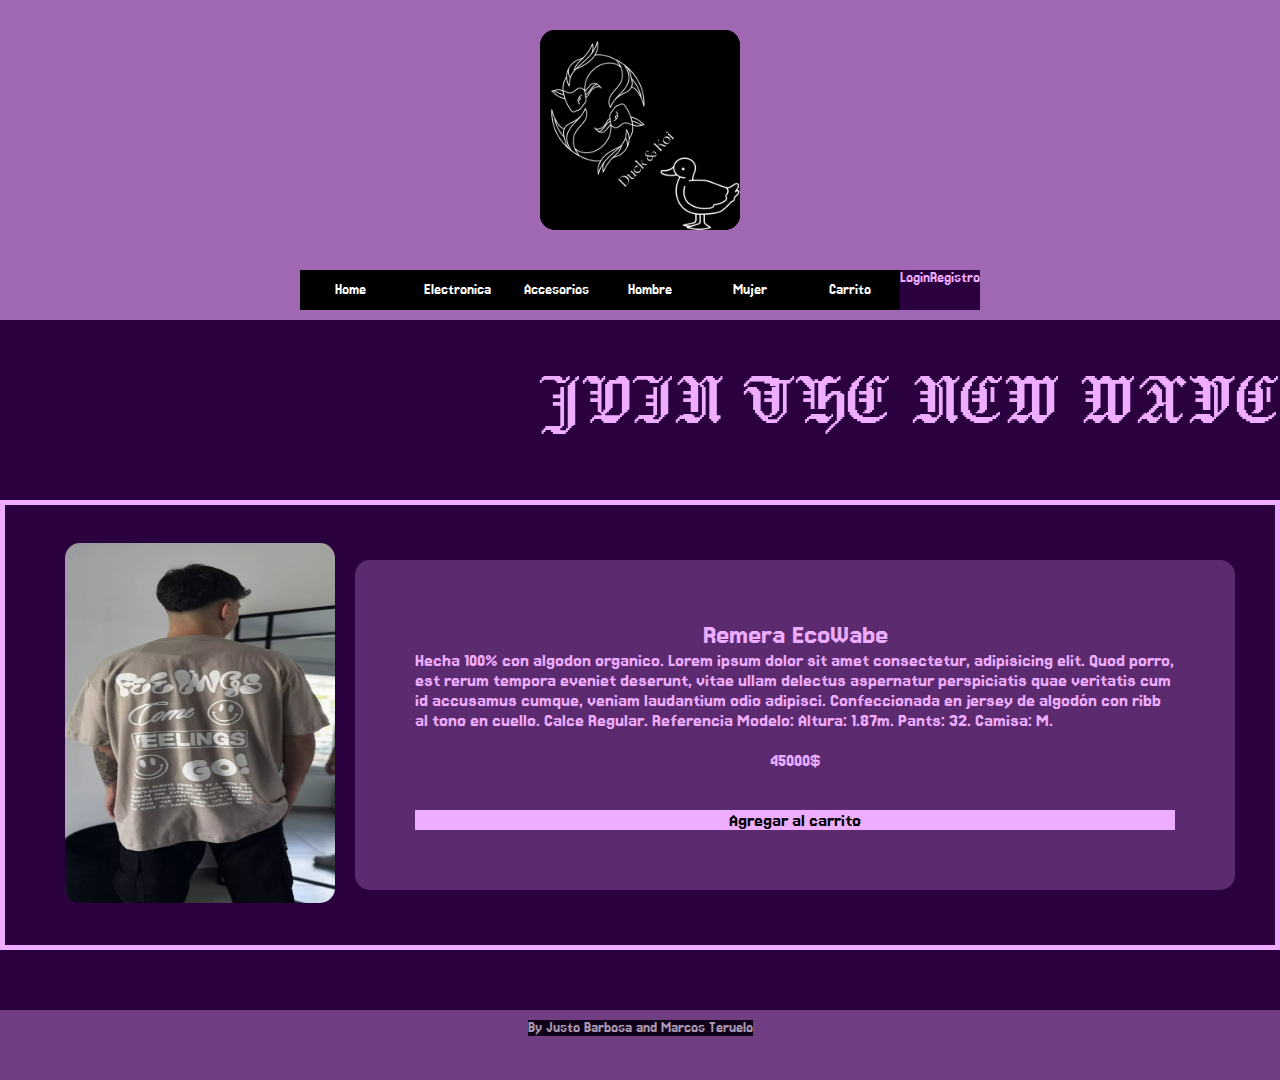
<file: Proyecto_Integrador/index.html>
<!DOCTYPE html>
<html lang="en">

<head>
    <meta charset="UTF-8">
    <meta name="viewport" content="width=device-width, initial-scale=1.0">
    <link rel="preconnect" href="https://fonts.googleapis.com">
    <link rel="preconnect" href="https://fonts.gstatic.com" crossorigin>
    <link href="https://fonts.googleapis.com/css2?family=Jersey+15&display=swap" rel="stylesheet">
    <link rel="preconnect" href="https://fonts.googleapis.com">
    <link rel="preconnect" href="https://fonts.gstatic.com" crossorigin>
    <link href="https://fonts.googleapis.com/css2?family=Jacquard+24&family=Jersey+15&display=swap" rel="stylesheet">
    <link rel="stylesheet" href="./style/style.css">
    <title>detalle_de_producto</title>
</head>

<body>
    <header>
        <img src="./img/Duck & Koi.png" alt="logo" class="logo">
        <nav class="cabecera">
            <ul class="nav">
                <li><a href="./home.html" class="paginas">Home</a></li>
                <li><a href="./accesorios.html" class="paginas">Electronica</a></li>
                <li><a href="./accesorios.html?category=jewelery" class="paginas">Accesorios</a></li>
                <li><a href="./accesorios.html?category=men's%20clothing" class="paginas">Hombre</a></li>
                <li><a href="./accesorios.html?category=women's%20clothing" class="paginas">Mujer</a></li>
                <li><a href="./carrito.html" class="paginas">Carrito</a></li>
                <li><a href="./login.html" class="login-header">Login</a></li>
                <li><a href="./registro.html" class="registro-header">Registro</a></li>
            </ul>
        </nav>
    </header>
    <h1 class="refran">JOIN THE NEW WAVE</h1>
    <section class="productodetalle">
        <article class="detalles">
            <h2 id="NombreProducto">Remera EcoWabe</h2>
                <p class="descripcion" id="descripcionproducto">Hecha 100% con algodon organico. Lorem ipsum dolor sit amet consectetur,
                    adipisicing
                    elit. Quod porro, est rerum tempora eveniet deserunt, vitae ullam delectus aspernatur perspiciatis
                    quae
                    veritatis cum id accusamus cumque, veniam laudantium odio adipisci. Confeccionada en jersey de
                    algodón con ribb al tono en cuello. Calce Regular. Referencia Modelo: Altura: 1.87m. Pants: 32.
                    Camisa: M.</p>
                <p class="precio" id="precioproducto">45000$</p>
                <nav>
                    <a href="./carrito.html" id="carrito">Agregar al carrito</a>
                </nav>
                </article>
                <div class="div">
                    <img src="./img/Remera 1.png" alt="remeraecowabe" id="imagenprducto">
                </div>
    </section>
    <footer>
        <p>By Justo Barbosa and Marcos Teruelo</p>
    </footer>
    <script src="./js/producto.js"></script>
    <script src="./js/saludo.js"></script>
    <script src="./js/logout.js"></script>
</body>

</html>
</file>
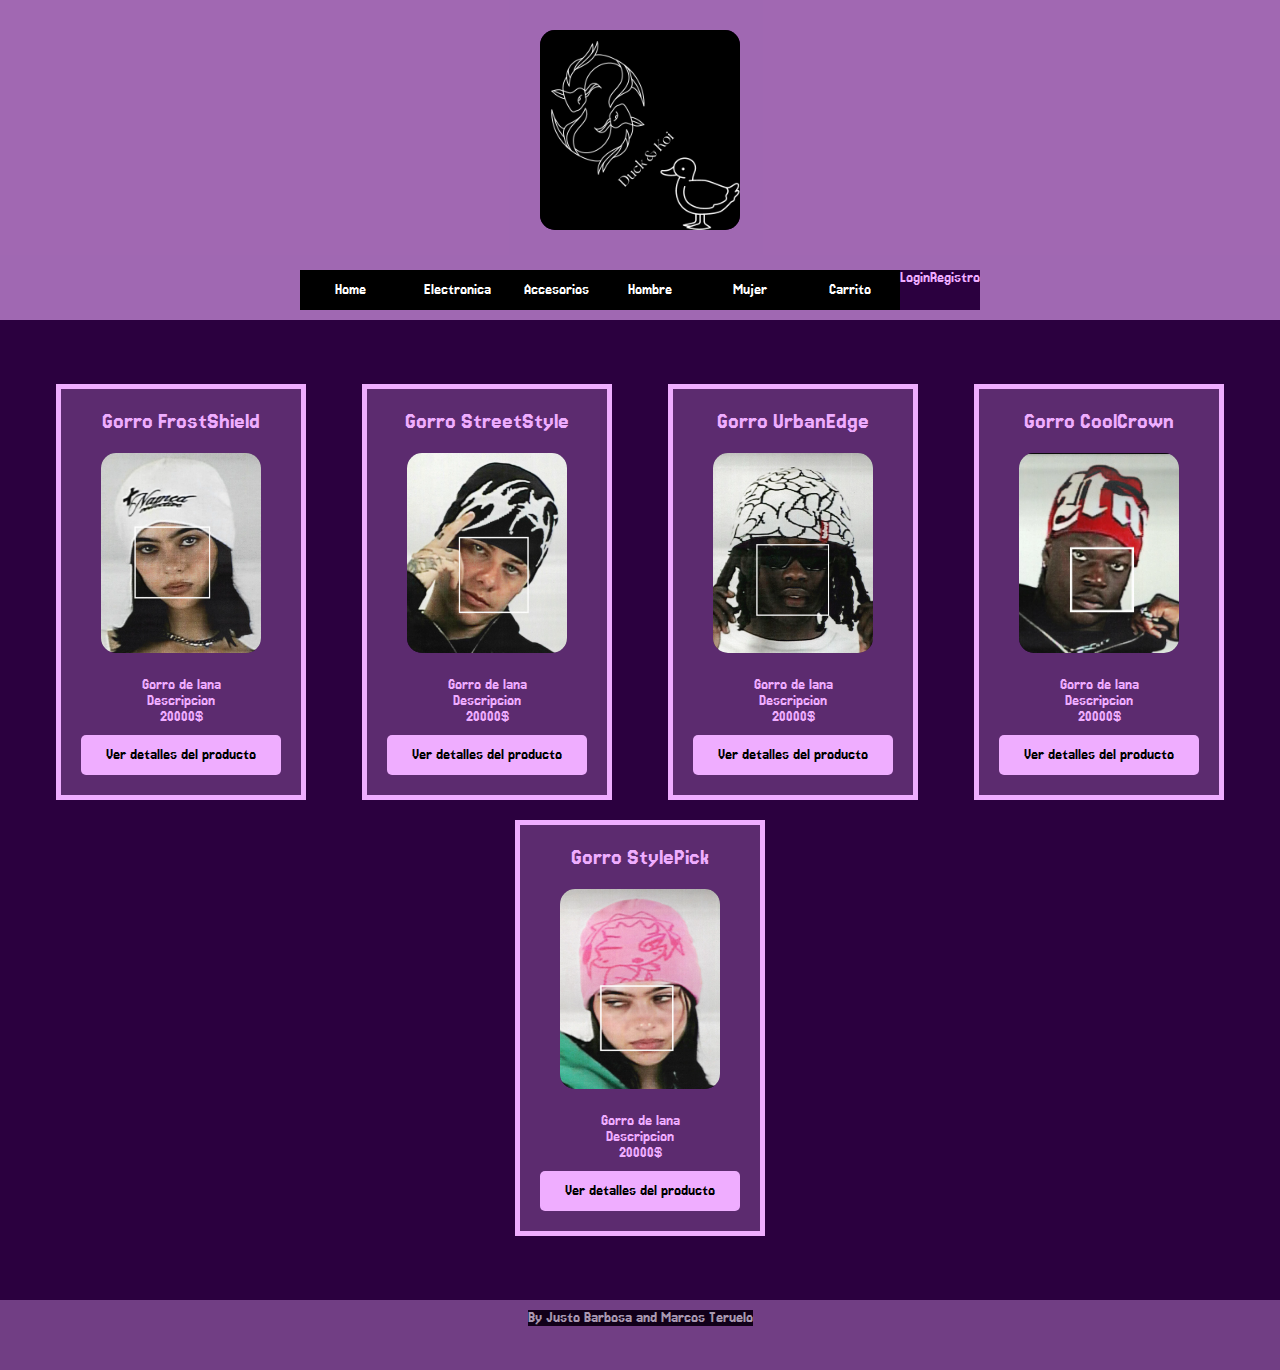
<file: Proyecto_Integrador/accesorios.html>
<!DOCTYPE html>
<html lang="en">
<head>
    <meta charset="UTF-8">
    <meta name="viewport" content="width=device-width, initial-scale=1.0">
    <title>Accesorios</title>
    <link rel="preconnect" href="https://fonts.googleapis.com">
    <link rel="preconnect" href="https://fonts.gstatic.com" crossorigin>
    <link href="https://fonts.googleapis.com/css2?family=Jersey+15&display=swap" rel="stylesheet">
    <link rel="stylesheet" href="./style/style.css">
</head>
<body>
    <header>
        <img src="./img/Duck & Koi.png" alt="logo" class="logo">
        <nav class="cabecera">
            <ul class="nav">
                <li><a href="./home.html" class="paginas">Home</a></li>
                <li><a href="./accesorios.html" class="paginas">Electronica</a></li>
                <li><a href="./accesorios.html?category=jewelery" class="paginas">Accesorios</a></li>
                <li><a href="./accesorios.html?category=men's%20clothing" class="paginas">Hombre</a></li>
                <li><a href="./accesorios.html?category=women's%20clothing" class="paginas">Mujer</a></li>
                <li><a href="./carrito.html" class="paginas">Carrito</a></li>
                <li><a href="./login.html" class="login-header">Login</a></li>
                <li><a href="./registro.html" class="registro-header">Registro</a></li>
            </ul>
        </nav>
    </header>
    <section class="categorias">
        <div class="Gorro2">
            <ul class="lista-gorros"> 
            <li>
                <h2>Gorro FrostShield</h2>
                    <img src="./img/Gorrito 1.png" alt="Gorrito1">
                    <section class="texto">
                    <p>Gorro de lana</p>
                    <p>Descripcion</p>
                    <p>20000$</p>
                    <a href="index.html">Ver detalles del producto</a>
                    </section>
            </li>
            <li>
                <h2>Gorro StreetStyle</h2>
                    <img src="./img/Gorrito 2.png" alt="Gorrito2">
                    <section class="texto">
                    <p>Gorro de lana</p>
                    <p>Descripcion</p>
                    <p>20000$</p>
                    <a href="index.html">Ver detalles del producto</a>
                    </section>
            </li>
            <li>
                <h2>Gorro UrbanEdge</h2>
                    <img src="./img/Gorrito 3.png" alt="Gorrito3">
                    <section class="texto">
                    <p>Gorro de lana</p>
                    <p>Descripcion</p>
                    <p>20000$</p>
                    <a href="index.html">Ver detalles del producto</a>
                    </section>
            </li>
            <li>
                <h2>Gorro CoolCrown</h2>
                    <img src="./img/Gorrito 4.png" alt="Gorrito4">
                    <section class="texto">
                    <p>Gorro de lana</p>
                    <p>Descripcion</p>
                    <p>20000$</p>
                    <a href="index.html">Ver detalles del producto</a>
                    </section>
            </li>
            <li>
                <h2>Gorro StylePick</h2>
                    <img src="./img/Gorrito 5.png" alt="Gorrito5">
                    <section class="texto">
                    <p>Gorro de lana</p>
                    <p>Descripcion</p>
                    <p>20000$</p>
                    <a href="index.html">Ver detalles del producto</a>
                    </section>
            </li>
            </ul>
        </div>
    </section>
    <footer>
        <p>By Justo Barbosa and Marcos Teruelo</p>
    </footer>
    <script src="./js/saludo.js"></script>
    <script src="./js/logout.js"></script>
    <script src="./js/categoria.js"></script>
</body>
</html>
</file>
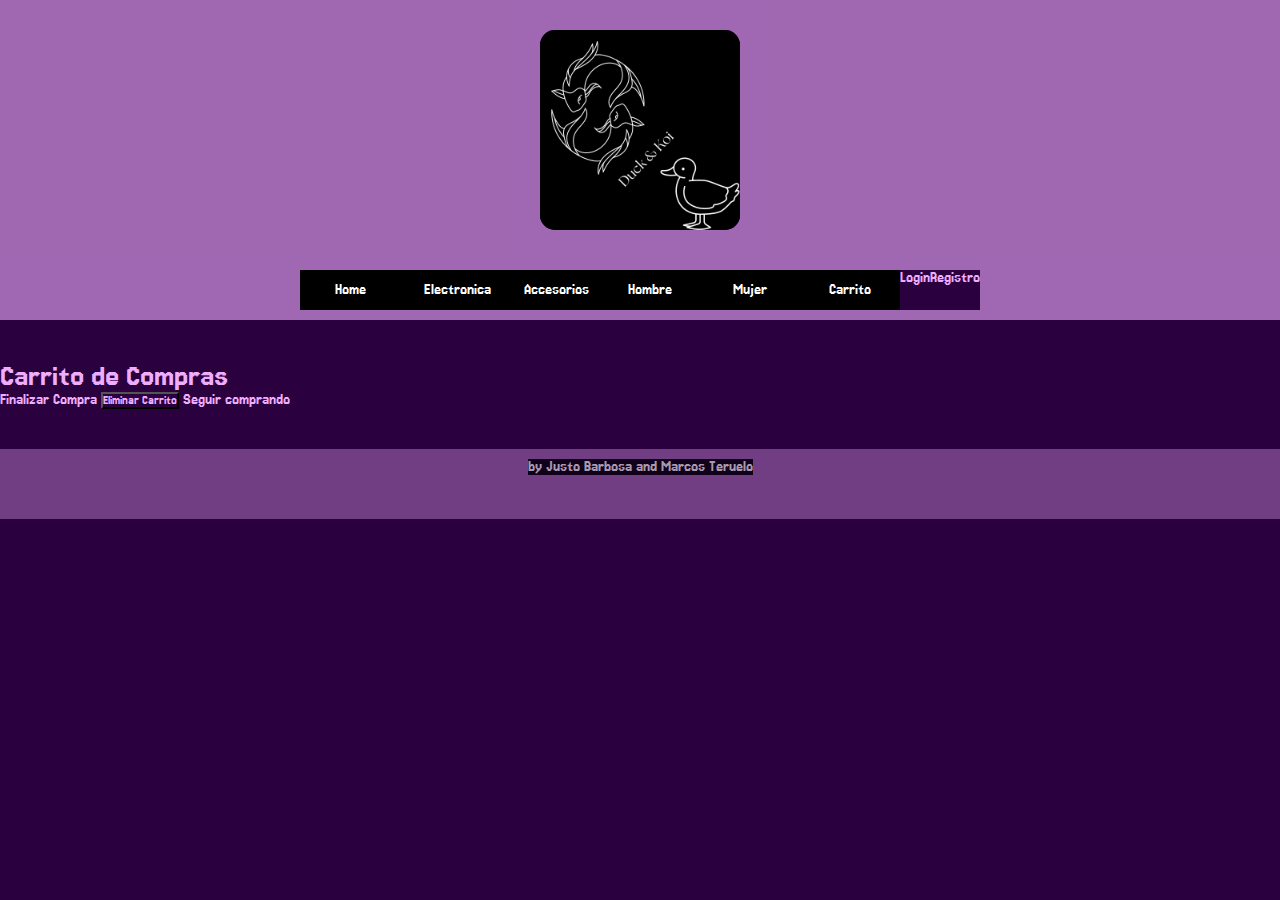
<file: Proyecto_Integrador/carrito.html>
<!DOCTYPE html>
<html lang="es">
<head>
    <meta charset="UTF-8">
    <meta name="viewport" content="width=device-width, initial-scale=1.0">
    <title>Carrito de Compras</title>
    <link rel="stylesheet" href="./style/style.css">
    <link rel="preconnect" href="https://fonts.googleapis.com">
    <link rel="preconnect" href="https://fonts.gstatic.com" crossorigin>
    <link href="https://fonts.googleapis.com/css2?family=Jersey+15&display=swap" rel="stylesheet">
</head>
<body class="carrito">
    <header>
        <img src="./img/Duck & Koi.png" alt="logo" class="logo">
        <nav class="cabecera">
            <ul class="nav">
                <li><a href="./home.html" class="paginas">Home</a></li>
                <li><a href="./accesorios.html" class="paginas">Electronica</a></li>
                <li><a href="./accesorios.html?category=jewelery" class="paginas">Accesorios</a></li>
                <li><a href="./accesorios.html?category=men's%20clothing" class="paginas">Hombre</a></li>
                <li><a href="./accesorios.html?category=women's%20clothing" class="paginas">Mujer</a></li>
                <li><a href="./carrito.html" class="paginas">Carrito</a></li>
                <li><a href="./login.html" class="login-header">Login</a></li>
                <li><a href="./registro.html" class="registro-header">Registro</a></li>
            </ul>
        </nav>
        </header>
<body>
    <h1>Carrito de Compras</h1>
    <div id="productos-seleccionados">
    </div>
    <a href="#" id="finalizar-compra" class="boton-comprar">Finalizar Compra</a>
    <button id="eliminar-carrito" class="boton-eliminar">Eliminar Carrito</button>
</div>
    <a href="home.html" class="boton-comprar">Seguir comprando</a>
    <footer>
        <p>by Justo Barbosa and Marcos Teruelo</p>
    </footer>
    <script src="./js/carrito.js"></script>
    <script src="./js/saludo.js"></script>
</body>
</html>
</file>
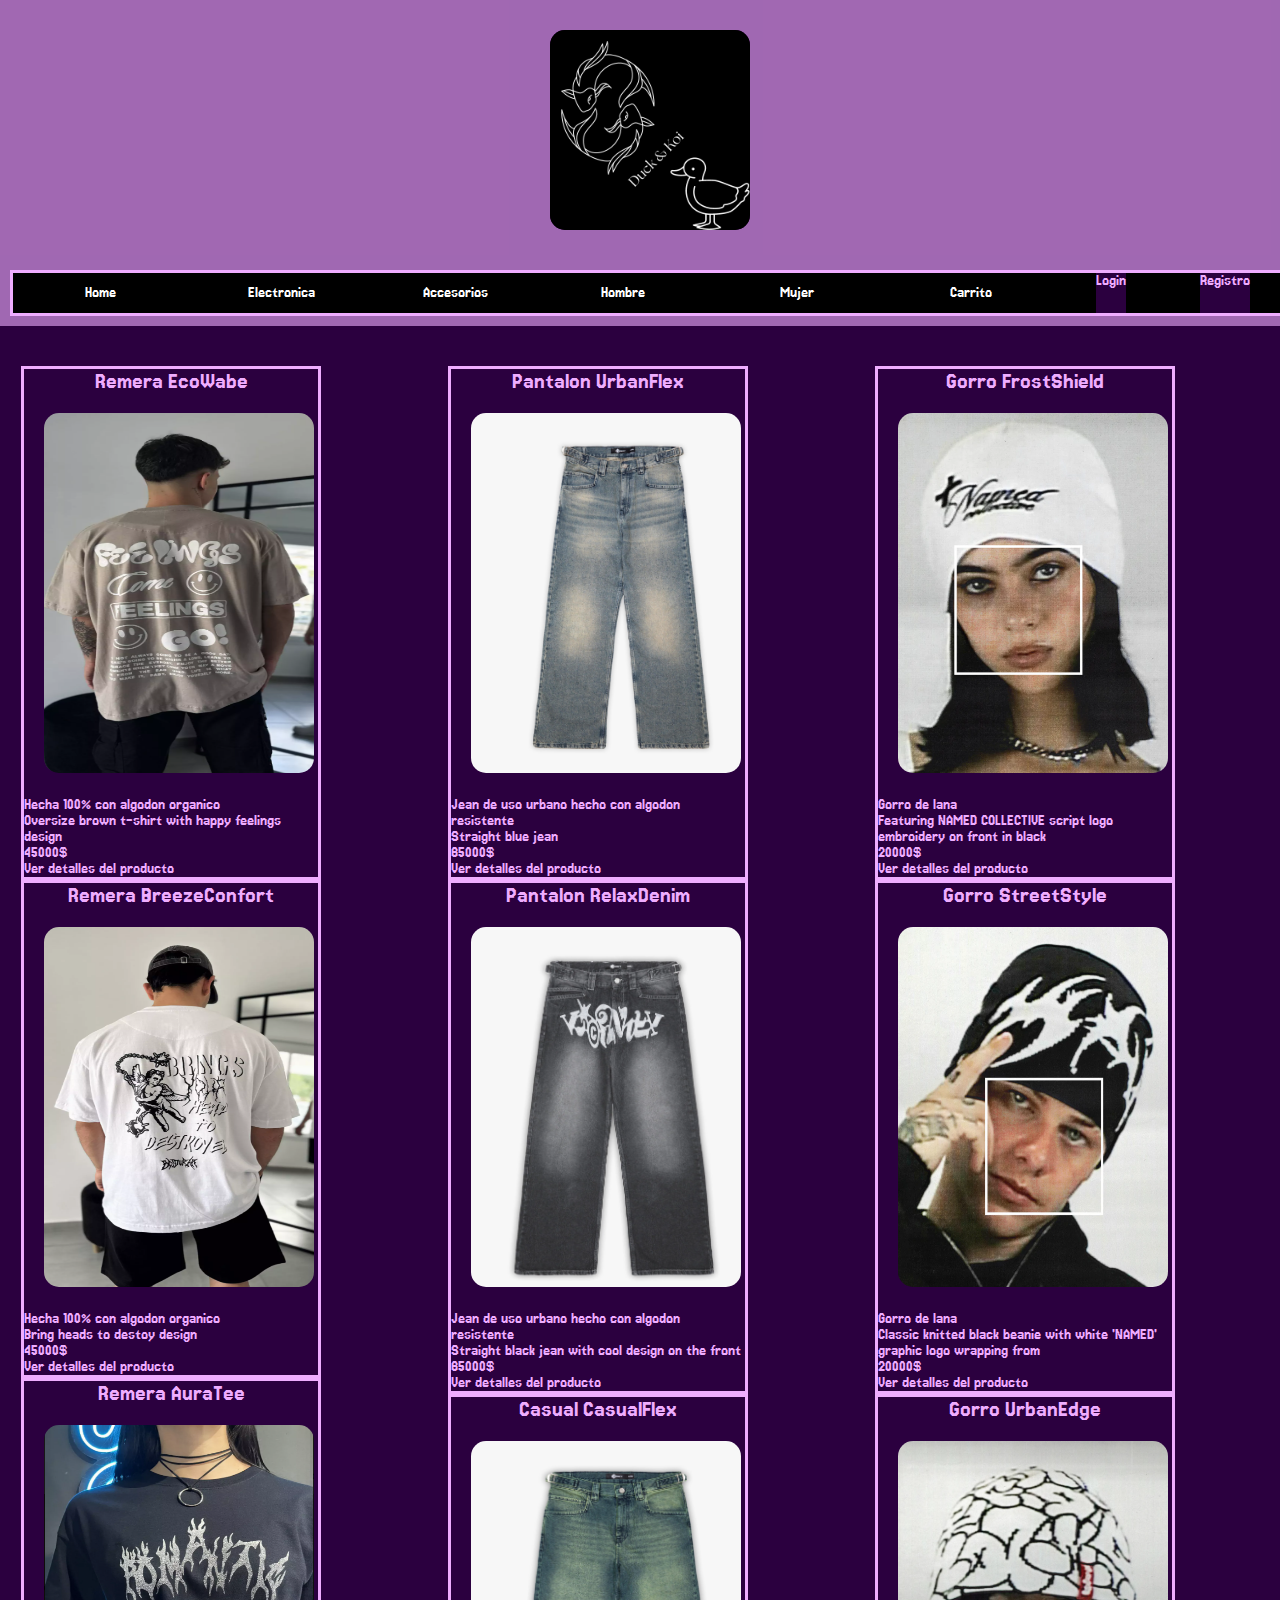
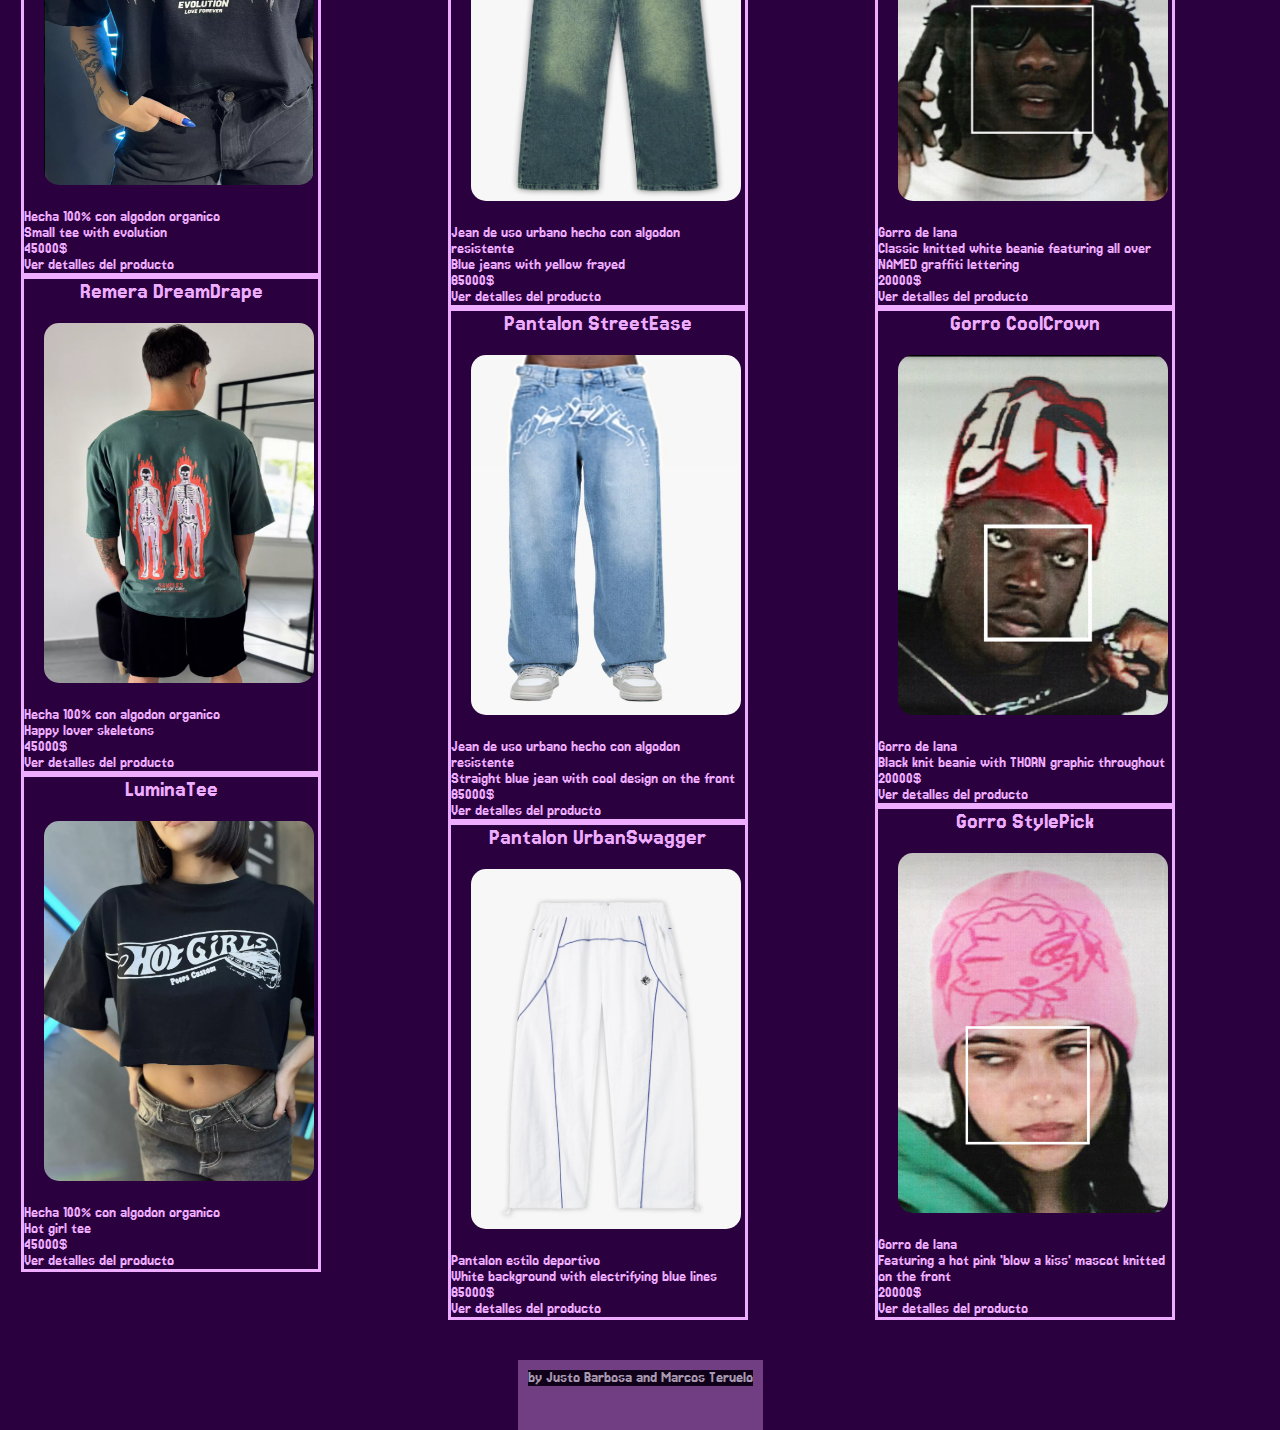
<file: Proyecto_Integrador/home.html>
<!DOCTYPE html>
<html lang="en">
<head>
    <meta charset="UTF-8">
    <meta name="viewport" content="width=device-width, initial-scale=1.0">
    <title>home</title>
    <link rel="preconnect" href="https://fonts.googleapis.com">
    <link rel="preconnect" href="https://fonts.gstatic.com" crossorigin>
    <link href="https://fonts.googleapis.com/css2?family=Jersey+15&display=swap" rel="stylesheet">

<link rel="stylesheet" href="./style/style.css">
<style>

.home{
    display:flex;
    flex-direction:row;
    flex-wrap: wrap;
    justify-content: space-around;
}

.remeras, 
.Pantalones, 
.Gorro{
    align-content: space-around;
    justify-content:space-evenly;
    width: 30%;
    height: 30%;
}
ul{
    border: solid rgb(239, 173, 255);
    padding: auto;
    width: 300px;
}

.nav{
    width: 100vw
}
@media only screen and (max-width: 900px){
    .home{
        flex-direction: column;
        align-items: center;
    }
}
</style>
</head>
<body class="home">
    <header>
        <img src="./img/Duck & Koi.png" alt="logo" class="logo">
        <nav class="cabecera">
            <ul class="nav">
                <li><a href="./home.html" class="paginas">Home</a></li>
                <li><a href="./accesorios.html" class="paginas">Electronica</a></li>
                <li><a href="./accesorios.html?category=jewelery" class="paginas">Accesorios</a></li>
                <li><a href="./accesorios.html?category=men's%20clothing" class="paginas">Hombre</a></li>
                <li><a href="./accesorios.html?category=women's%20clothing" class="paginas">Mujer</a></li>
                <li><a href="./carrito.html" class="paginas">Carrito</a></li>
                <li><a href="./login.html" class="login-header">Login</a></li>
                <li><a href="./registro.html" class="registro-header">Registro</a></li>
            </ul>
        </nav>
        </header>
<div class="remeras" id="ropaHombre">
<ul>
    <li>
        <h2>Remera EcoWabe</h2>
            <img src="./img/Remera 1.png" alt="remera1">
                <li>Hecha 100% con algodon organico</li>
                <li>Oversize brown t-shirt with happy feelings design</li>
            <p>45000$</p>
            <a href="index.html">Ver detalles del producto</a>
        </li>
</ul>
<ul>
    <li class="remera2">
        <h2>Remera BreezeConfort</h2>
        <img src="./img/Remera 2.png" alt="remera2">
                <li>Hecha 100% con algodon organico</li>
                <li>Bring heads to destoy design</li>
          <p>45000$</p>
          <a href="index.html">Ver detalles del producto</a>
        </li>
    </ul>
    <ul>
        <li class="remera3">
        <h2>Remera AuraTee</h2>
            <img src="./img/Remera 3.png" alt="remera3">
                <li>Hecha 100% con algodon organico</li>
                <li>Small tee with evolution</li>
                <p>45000$</p>
                <a href="index.html">Ver detalles del producto</a>
        </li>
    </ul>
<ul>
    <li class="remera4">
        <h2>Remera DreamDrape</h2>
            <img src="./img/Remera 4.png" alt="remera4">
                <li>Hecha 100% con algodon organico</li>
                <li>Happy lover skeletons</li>
                <p>45000$</p>
                <a href="index.html">Ver detalles del producto</a>
    </li>
</ul>
<ul>
    <li class="remera5">
        <h2>LuminaTee</h2>
            <img src="./img/Remera 5.png" alt="remera5">
                <li>Hecha 100% con algodon organico</li>
                <li>Hot girl tee</li>
                <p>45000$</p>
                <a href="index.html">Ver detalles del producto</a>
        </li>
    </ul>
</div>    

<div class="Pantalones" id="ropaMujeres">
    <ul>
    <li class="pantalon1">
        <h2>Pantalon UrbanFlex</h2>
            <img src="./img/Pantalon 1.png" alt="pantalon1">
                <li>Jean de uso urbano hecho con algodon resistente</li>
                <li>Straight blue jean</li>
            <p>65000$</p>
            <a href="index.html">Ver detalles del producto</a>
    </li>
</ul>
<ul>
    <li class="pantalon2">
        <h2>Pantalon RelaxDenim</h2>
            <img src="./img/Pantalon 2.png" alt="pantalon2">
                <li>Jean de uso urbano hecho con algodon resistente</li>
                <li>Straight black jean with cool design on the front</li>
            <p>65000$</p>
            <a href="index.html">Ver detalles del producto</a>
    </li>
</ul>
<ul>
    <li class="pantalon3">
        <h2>Casual CasualFlex</h2>
            <img src="./img/Pantalon 3.png" alt="pantalon3">
                <li>Jean de uso urbano hecho con algodon resistente</li>
                <li>Blue jeans with yellow frayed</li>
            <p>65000$</p>
            <a href="index.html">Ver detalles del producto</a>
    </li>
</ul>
<ul>
    <li>
        <h2>Pantalon StreetEase</h2>
            <img src="./img/Pantalon 4.png" alt="Pantalon4">
                <li>Jean de uso urbano hecho con algodon resistente</li>
                <li>Straight blue jean with cool design on the front</li>
            <p>65000$</p>
            <a href="index.html">Ver detalles del producto</a>
    </li>
</ul>
<ul>
    <li>
        <h2>Pantalon UrbanSwagger</h2>
            <img src="./img/Pantalon 5.png" alt="Pantalon5">
                <li>Pantalon estilo deportivo</li>
                <li>White background with electrifying blue lines</li>
            <p>65000$</p>
            <a href="index.html">Ver detalles del producto</a>
    </li>
    </ul>
</div>
<div class="Gorro" id="accesorios">
    <ul> 
    <li>
        <h2>Gorro FrostShield</h2>
            <img src="./img/Gorrito 1.png" alt="Gorrito1">
                <li>Gorro de lana</li>
                <li>Featuring NAMED COLLECTIVE script logo embroidery on front in black</li>
            <p>20000$</p>
            <a href="index.html">Ver detalles del producto</a>
    </li>
</ul>
<ul>
    <li>
        <h2>Gorro StreetStyle</h2>
            <img src="./img/Gorrito 2.png" alt="Gorrito2">
                <li>Gorro de lana</li>
                <li>Classic knitted black beanie with white 'NAMED' graphic logo wrapping from</li>
            <p>20000$</p>
            <a href="index.html">Ver detalles del producto</a>
    </li>
</ul>
<ul>
    <li>
        <h2>Gorro UrbanEdge</h2>
            <img src="./img/Gorrito 3.png" alt="Gorrito3">
                <li>Gorro de lana</li>
                <li>Classic knitted white beanie featuring all over NAMED graffiti lettering</li>
            <p>20000$</p>
            <a href="index.html">Ver detalles del producto</a>
    </li>
</ul>
<ul>
    <li>
        <h2>Gorro CoolCrown</h2>
            <img src="./img/Gorrito 4.png" alt="Gorrito4">
                <li>Gorro de lana</li>
                <li>Black knit beanie with THORN graphic throughout</li>
            <p>20000$</p>
            <a href="index.html">Ver detalles del producto</a>
    </li>
</ul>
<ul>
    <li>
        <h2>Gorro StylePick</h2>
            <img src="./img/Gorrito 5.png" alt="Gorrito5">
                <li>Gorro de lana</li>
                <li>Featuring a hot pink 'blow a kiss' mascot knitted on the front</li>
            <p>20000$</p>
            <a href="index.html">Ver detalles del producto</a>
    </li>
    </ul>
</div>
<script src="./js/home.js"></script>
<script src="./js/saludo.js"></script>
<script src="./js/logout.js"></script>
</body>
<footer>
    <p>by Justo Barbosa and Marcos Teruelo</p>
</footer>

</html>
</file>
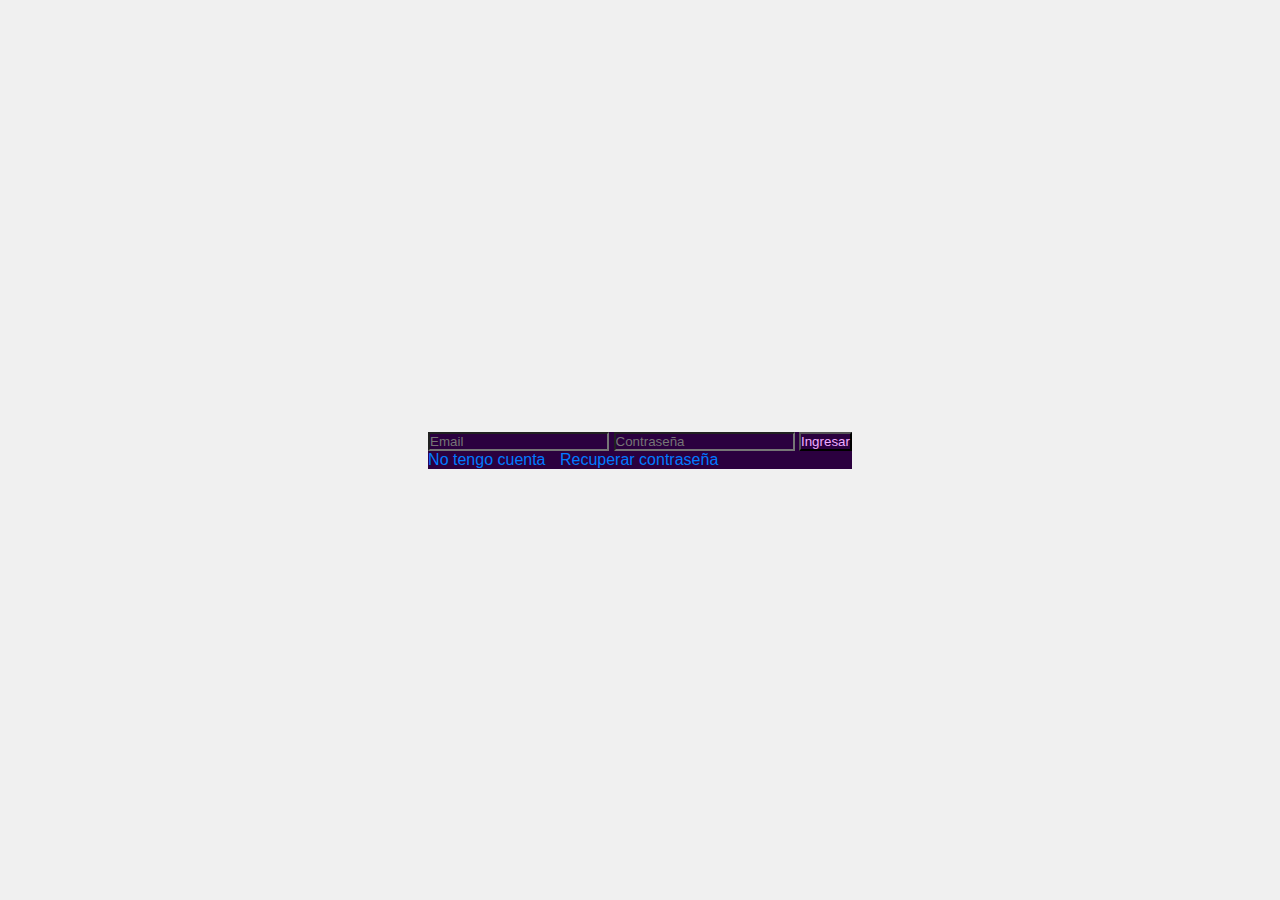
<file: Proyecto_Integrador/login.html>
<!DOCTYPE html>
<html lang="en">
<head>
    <meta charset="UTF-8">
    <meta name="viewport" content="width=device-width, initial-scale=1.0">
    <title>Login</title>
    <link rel="stylesheet" href="style/style.css">
</head>
<body class="Login">
  <form id="loginForm" action="" method="post" class="form-login">
        <input type="text" id="email" name="email" placeholder="Email" class="imput-field">
        <input type="password" id="password" name="password" placeholder="Contraseña"class="imput-field">
        <button type="button" id="loginButton" class="button-login">Ingresar</button>
        <div>
          <a href="./registro.html" class="cuentant">No tengo cuenta</a>
          <a href="./recover.html" class="cuentant">Recuperar contraseña</a>
        </div>
      </form>
      <script src="./js/login.js"></script>
</body>
</html>
</file>
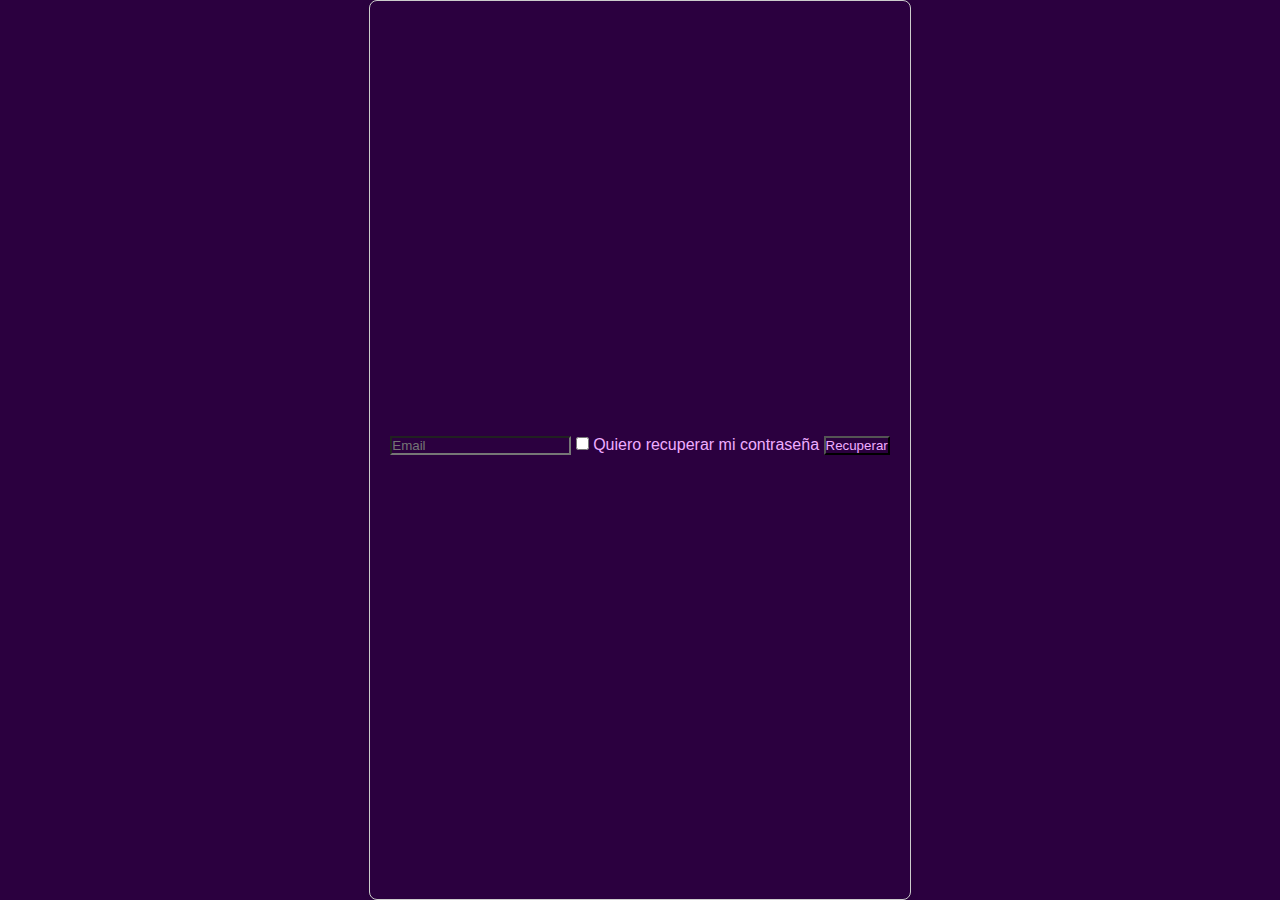
<file: Proyecto_Integrador/recover.html>
<!DOCTYPE html>
<html lang="en">
<head>
    <meta charset="UTF-8">
    <meta name="viewport" content="width=device-width, initial-scale=1.0">
    <title>Recover</title>
    <link rel="stylesheet" href="style/style.css">
</head>
<body>
    <!DOCTYPE html>
<html lang="es">
<head>
<meta charset="UTF-8">
<meta name="viewport" content="width=device-width, initial-scale=1.0">
<title>Recuperar Contraseña</title>
<link rel="stylesheet" href="./style/style.css">
</head>

<style>
        body, html {
            height: 100%;
            margin: 0;
            display: flex;
            align-items: center;
            justify-content: center;
            font-family: Arial, sans-serif;
        }
        .recover {
            display: flex;
            flex-direction: column;
            align-items: center;
            border: 1px solid #ccc;
            padding: 20px;
            box-shadow: 0 0 10px rgba(0, 0, 0, 0.1);
            border-radius: 8px;
        }
        .recover input[type="email"],
        .recover input[type="checkbox"] {
            margin: 10px 0;
        }
        .recover button {
            margin-top: 10px;
        }
        .error, .success {
            color: red;
            margin-top: 10px;
        }
        .success {
            color: green;
        }
        .login-link {
            margin-top: 10px;
            display: none;
        }
</style>

<body class="recover">

<form action="#" method="post" class="metodorecover">
  
  <input type="email" name="email" placeholder="Email" id="email">
  
  <input type="checkbox" id="recoverCheckbox" name="recover" value="yes" class="checkrecover">
  <label for="recoverCheckbox">Quiero recuperar mi contraseña</label>
  
  <button type="submit" class="recupero">Recuperar</button>
</form>

<div id="message" class="error">
<a href="login.html" id="login-link" class="login-link">Ir al login</a>
</div>



<script src="./js/recover.js"></script>
</body>
</html>
</file>
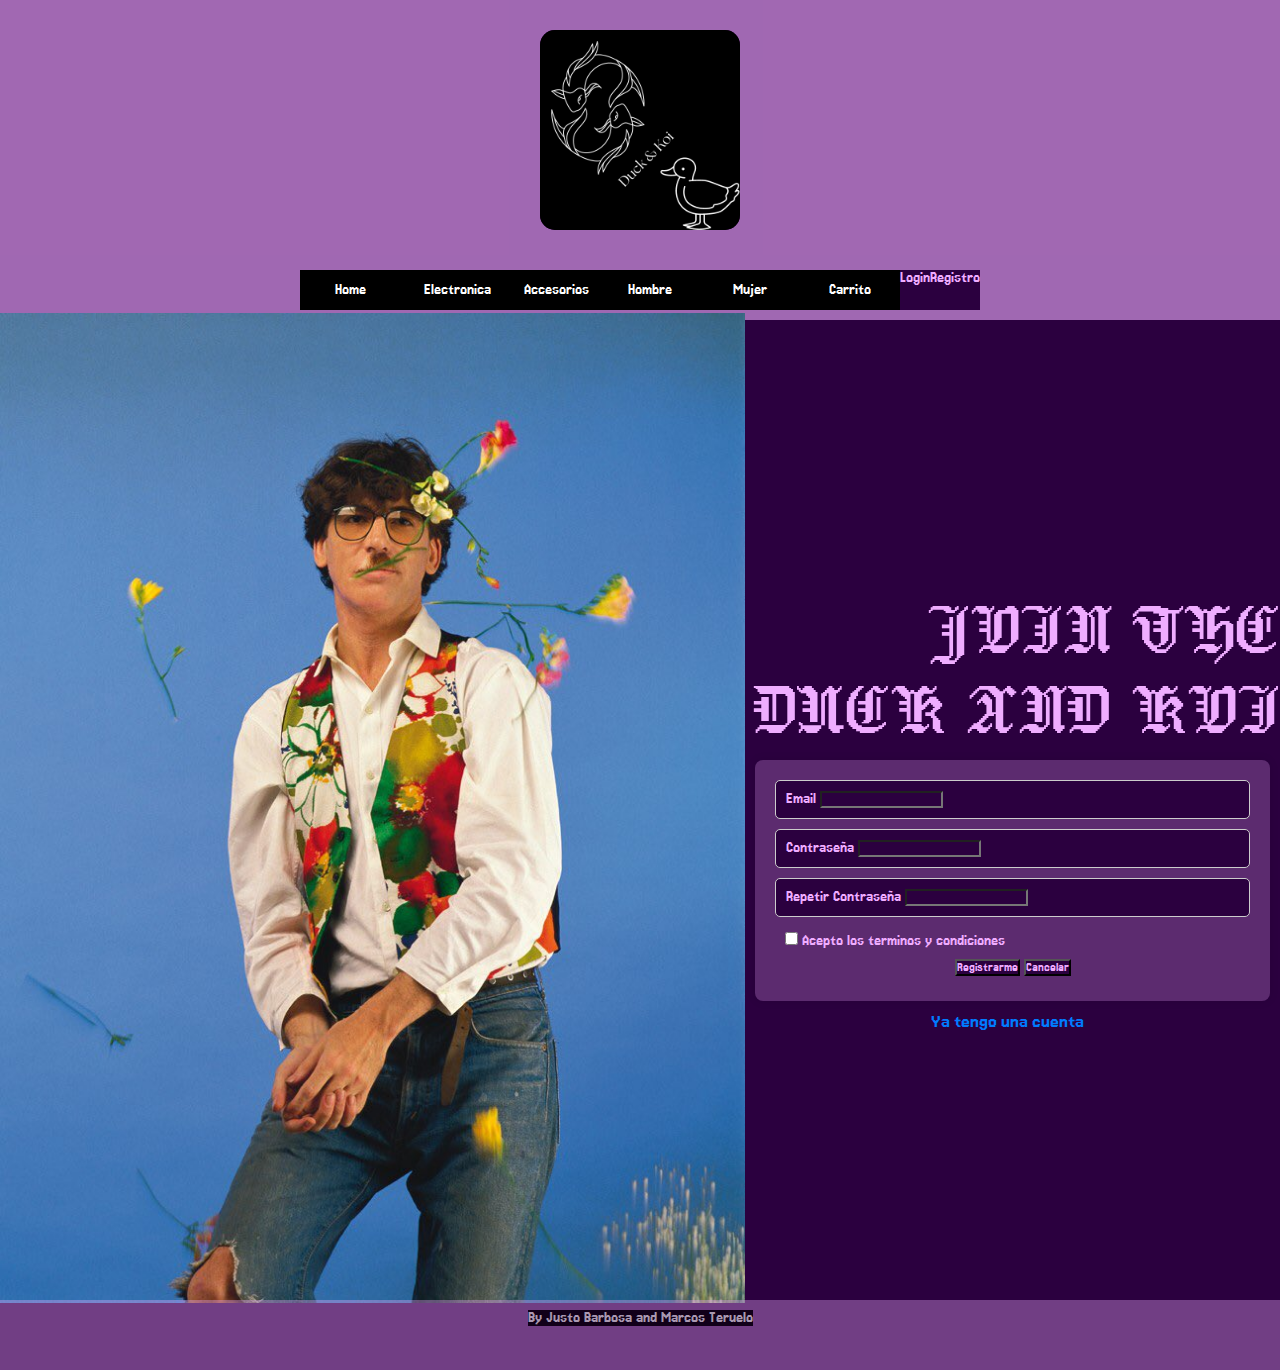
<file: Proyecto_Integrador/registro.html>
<!DOCTYPE html>
<html lang="en">
<head>
    <meta charset="UTF-8">
    <meta name="viewport" content="width=device-width, initial-scale=1.0">
    <link rel="preconnect" href="https://fonts.googleapis.com">
    <link rel="preconnect" href="https://fonts.gstatic.com" crossorigin>
    <link href="https://fonts.googleapis.com/css2?family=Jersey+15&display=swap" rel="stylesheet">
    <link rel="preconnect" href="https://fonts.googleapis.com">
    <link rel="preconnect" href="https://fonts.gstatic.com" crossorigin>
    <link href="https://fonts.googleapis.com/css2?family=Jacquard+24&family=Jersey+15&display=swap" rel="stylesheet">
    <link rel="stylesheet" href="./style/style.css">
    <title>Registro</title>
</head>
<body>
    <header>
        <img src="./img/Duck & Koi.png" alt="logo" class="logo">
        <nav class="cabecera">
            <ul class="nav">
                <li><a href="./home.html" class="paginas">Home</a></li>
                <li><a href="./accesorios.html" class="paginas">Electronica</a></li>
                <li><a href="./accesorios.html?category=jewelery" class="paginas">Accesorios</a></li>
                <li><a href="./accesorios.html?category=men's%20clothing" class="paginas">Hombre</a></li>
                <li><a href="./accesorios.html?category=women's%20clothing" class="paginas">Mujer</a></li>
                <li><a href="./carrito.html" class="paginas">Carrito</a></li>
                <li><a href="./login.html" class="login-header">Login</a></li>
                <li><a href="./registro.html" class="registro-header">Registro</a></li>
            </ul>
        </nav>
    </header>
<section class="registro">
    <div class="formulario">
    <h1 class="refran refran2">JOIN THE DUCK AND KOI</h1>
    <form action="login.html" method="post" class="formregistro">
        <div class="email">
            <label>Email</label>
            <input type= "email" name="mail" value="" id="email">
            <div class="error"></div>
        </div>
        <div class="contraseña">
            <label>Contraseña</label>
            <input type="password" name="pass" value="" id="contraseña">
            <div class="error2"></div>
        </div>
        <div class="contraseña">
            <label>Repetir Contraseña</label>
            <input type="password" name="pass" value="" id="repetirContra">
            <div class="error3"></div>
        </div>
        <div class="acepto">
            <label for="terminos y condiciones" class="acepto2">
                <input type="checkbox" id="TC">
                Acepto los terminos y condiciones
            </label>
        </div>
        <div class="buttonregister">
            <button type="submit">Registrarme</button>
            <button type="reset">Cancelar</button>
        </div>
    </form>
    <a href="./login.html" class="volverlogin">Ya tengo una cuenta</a>
    </div>
    <div>
        <img src="./img/charly garcia registrarme.jpg" alt="charly-garcia-modelo" class="fotoregistro">
    </div>
    </section>
    <footer>
        <p>By Justo Barbosa and Marcos Teruelo</p>
    </footer>
    <script src="./js/registro.js"></script>
</body>
</html>
</file>
<file: Proyecto_Integrador/style/style.css>
*{
    background-color: rgb(43, 0, 63);
    color: rgb(239, 173, 255);
    box-sizing: border-box;
    margin: 0;
    padding: 0;
    font-family: "Jersey 15", sans-serif;
    font-weight: 400;
    font-style: normal;
}
title{
    background-color:rgb(239, 173, 255);
}


img{
    height: 200px;
}
.Login {
    margin: 0;
    padding: 0;
    height: 100vh;
    display: flex;
    justify-content: center;
    align-items: center;
    background-color: #f0f0f0;
  }
  
.formlogin {
    background-color: #fff;
    padding: 20px;
    border-radius: 8px;
    box-shadow: 0 0 10px rgba(0, 0, 0, 0.1);
  }
  
.mail,
.contraseña,
.buttonlogin {
    width: 100%;
    margin-bottom: 10px;
    padding: 10px;
    border: 1px solid #ccc;
    border-radius: 5px;
    box-sizing: border-box;
  }
  
.buttonlogin {
    background-color: #007bff;
    color: #fff;
    cursor: pointer;
  }
  
.cuentant {
    text-decoration: none;
    color: #007bff;
    margin-right: 10px;
}







  /* header y footer*/
  header, footer {
    background-color:rgba(239, 173, 255, 0.6);
    padding: 10px;
    height: max-content;
    margin-bottom: 40px;
    display: flex;
    flex-direction: column;
    justify-content: flex-start;
    align-items: center;
  }


  .nav{
    display: flex;
    flex-direction: row;
    background-color: black;
    justify-content: space-around;
  }
  
  a{
    text-decoration: none;
  }

  li{
    list-style-type: none;
  }

  .paginas{
    text-decoration: none;
    color: white;
    background-color: black;
    padding: 12px 24px;
    width: 100px;
    display: inline-block;
  }
  
  .logo{
    height: 200px;
    width: 200px;
    border-radius: 15px;
    margin: 20px;
  }

  footer p{
    background-color: black;
    color: white;
    text-align: center;
  }
  footer{
    height: 70px;
    margin-top: 40px;
    margin-bottom: 0;
    opacity: 0.6;
  }

/* accesorios */
.categorias {
  min-height: 100vh; 
  display: flex;
  justify-content: center;
  align-items: center;
  flex-direction: column;
}


.lista-gorros {
  display: flex;
  flex-wrap: wrap;
  justify-content: space-evenly;
  gap: 20px;
  list-style-type: none;
  padding: 20px;
}

.Gorro2 img {
  border-radius: 15px;
  height: 200px;
  width: 160px;
}

.texto,
.texto p,
h2 {
  text-align: center;
  background-color: rgba(239, 173, 255, 0);
}

.lista-gorros a {
  display: block;
  text-align: center;
  color: black;
  background-color: rgb(239, 173, 255);
  padding: 10px;
  text-decoration: none;
  border: 2px solid rgba(239, 173, 255, 0.8);
  border-radius: 5px;
  margin-top: 10px;
}

.categorias li {
  border: 5px solid rgb(239, 173, 255);
  padding: 20px;
  background-color: rgba(239, 173, 255, 0.251);
}


/*detalle de producto*/

.refran{
  font-family: "Jacquard 24", system-ui;
  font-weight: 500;
  font-style: normal;
  text-align: end;
  font-size: 80px;
}

.productodetalle{
  height: 50vh;
  text-align: left;
  font-size: 20px;
  display: flex;
  flex-direction: row-reverse;
  flex-wrap: nowrap;
  justify-content: space-around;
  align-items: center;
  margin-top: 60px;
  margin-bottom: 60px;
  padding: 40px;
  border: 5px solid rgb(239, 173, 255);
}

div img{
  height: 40vh;
  width: 30vh;
  border-radius: 15px;
  margin: 20px;
  order: 0;
}

.detalles{
  display: flex;
  flex-direction: column;
  flex-wrap: nowrap;
  background-color: rgba(239, 173, 255, 0.251);
  border-radius: 15px;
  padding: 60px;
}

.detalles p, .detalles h2{
  background-color: rgba(239, 173, 255, 0);
} 

.precio{
  text-align: center;
  margin: 20px;
}

.detalles a, nav{
  text-align: center;
  background-color: rgb(239, 173, 255);
  color: black;
  margin-top: 20px;
}

/*registro*/

.registro {
  margin: 0;
  padding: 0;
  height: 100vh;
  display: flex;
  flex-direction: row-reverse;
  justify-content: space-between;
  align-items: center;
  background-color:rgb(43, 0, 63);
}

.formregistro {
  padding: 20px;
  border-radius: 8px;
  box-shadow: 0 0 10px rgba(0, 0, 0, 0.1);
}

.email, .contraseña,.buttonlogin {
  width: 100%;
  margin-bottom: 10px;
  padding: 10px;
  border: 1px solid #ccc;
  border-radius: 5px;
  box-sizing: border-box;
}

.buttonregister {
  color: #fff;
  cursor: pointer;
  text-align: center;
}

.volverlogin {
  text-decoration: none;
  color: #007bff;
  margin-right: 10px;
  text-align: center;
  font-size: 20px;
}

.fotoregistro{
width: fit-content;
height: 110vh;
border-radius: 0px;
margin: 0;
}

.refran2{
  order: 0;
}
.formulario{
  display: flex;
  flex-direction: column;
}

.formregistro{
  background-color: rgba(239, 173, 255, 0.251);
  margin: 10px;
}

.acepto, .buttonregister, .acepto2{
  background-color: rgba(239, 173, 255, 0);
  padding: 5px;
}
/*fijate que vos vas a necesitar hacer un media mas grande porque tu pantalla es tan grande que hasta a mi se me rompe el programa*/

@media(max-width:900px){

 .Gorro2, .categorias{
  height: 60vh;
 }
  .categorias li{
    padding: 5px;
    margin-bottom: 15px;
  }
  .lista-gorros{
    padding: 0px;
    justify-content: space-evenly;
    margin-top: 15px;
    margin-bottom: 15px;
    
  }
  
  .Gorro2 img{
    border-radius: 15px;
    height: 150px;
    width: 120px;
    
  }

  .fotoregistro{
    visibility: hidden;
    height: 0px;
    width: 0px;
  }
  .registro{
    flex-direction: column;
    align-items: center;
  }

  
}
</file>
